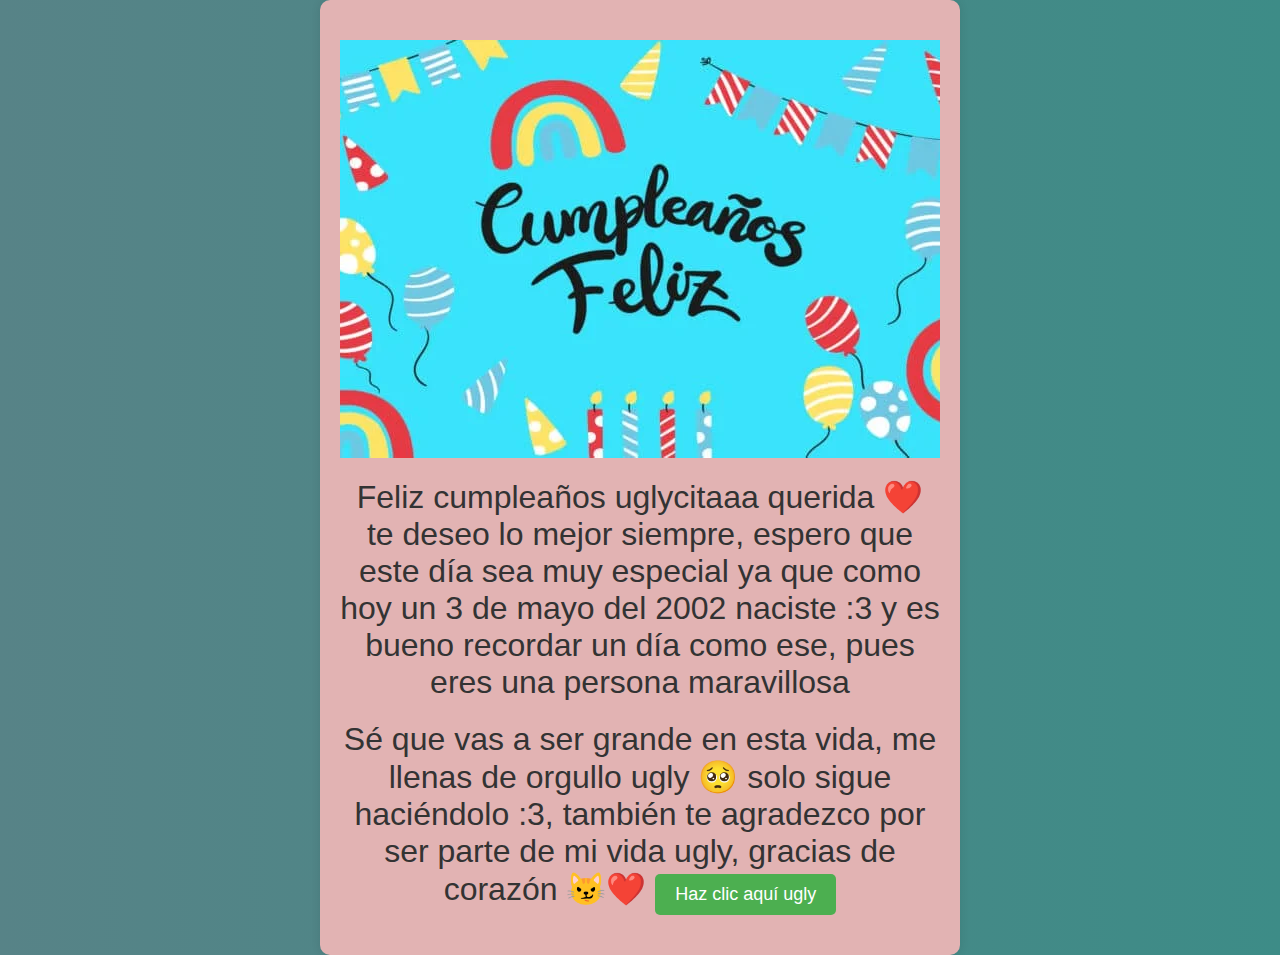
<file: index.html>
<!DOCTYPE html>
<html lang="es">
<head>
  <meta charset="UTF-8">
  <meta name="viewport" content="width=device-width, initial-scale=1.0">
  <title>Feliz cumpleaños uglycita ❤️</title>
  <link rel="icon" href="Uglyyy.ico" type="image/x-icon">
  <link rel="stylesheet" href="estilos_index.css">
</head>
<body>
  <div class="container" id="container">
    <div class="centered-image">
        <img src="Cumpleaños_imagen.webp" alt="Feliz Cumpleaños">
    </div>
    <div class="mensaje">
      Feliz cumpleaños uglycitaaa querida ❤️ te deseo lo mejor siempre, espero que este día sea muy especial ya que como hoy
      un 3 de mayo del 2002 naciste :3
      y es bueno recordar un día como ese, pues eres una persona maravillosa
    </div>
    <div class="mensaje">
      Sé que vas a ser grande en esta vida, me llenas de orgullo ugly 🥺 solo sigue haciéndolo :3, 
      también te agradezco por ser parte de mi vida ugly, gracias de corazón 😼❤️
    <a href="Mensaje.html" class="boton" id="boton">Haz clic aquí ugly</a>
    <a href="Siguiente.html" class="boton" id="siguiente" style="display:none;">Siguiente</a>
  </div>

  <script>
    function toggleContent() {
      var container = document.getElementById("container");
      var boton = document.getElementById("boton");
      var siguiente = document.getElementById("siguiente");
      if (container.classList.contains("move-up")) {
        container.classList.remove("move-up");
        boton.style.display = "block";
        siguiente.style.display = "none";
      } else {
        container.classList.add("move-up");
        boton.style.display = "none";
        siguiente.style.display = "block";
      }
    }
  </script>
</body>
</html>
</file>
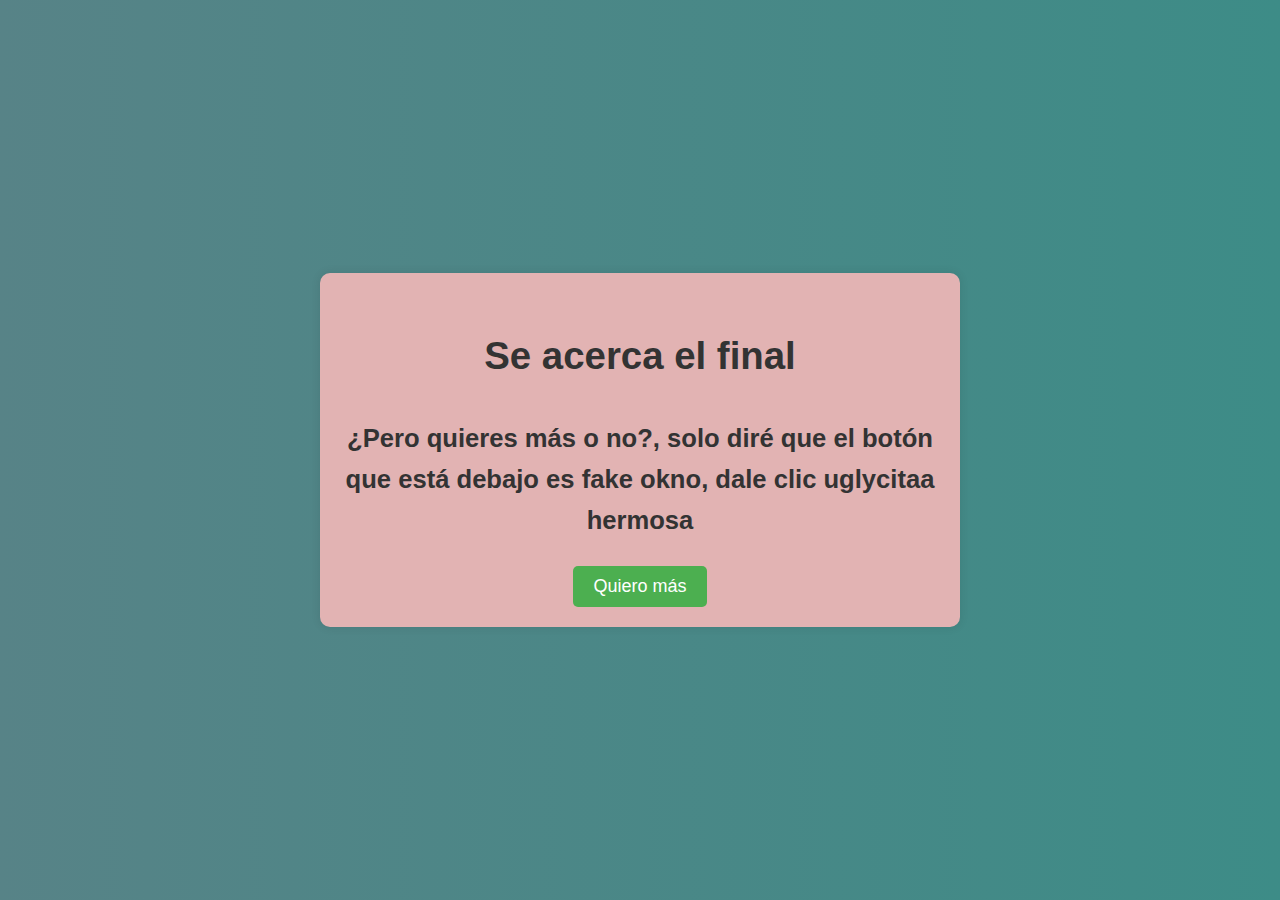
<file: cuarta_pagina.html>
<!DOCTYPE html>
<html lang="es">
<head>
  <meta charset="UTF-8">
  <meta name="viewport" content="width=device-width, initial-scale=1.0">
  <title>Casi el final</title>
  <link rel="icon" href="Uglyyy.ico" type="image/x-icon">
  <link rel="stylesheet" href="estilos_cuarta.css">
</head>
<body>
  <div class="container">
    <div class="contenido">
      <h2>Se acerca el final</h2>
      <p>
        ¿Pero quieres más o no?, solo diré que el botón que está debajo es fake okno, dale clic uglycitaa hermosa 
      </p>
    </div>
    <a href="ugly.html" class="boton">Quiero más</a>
  </div>
</body>
</html>
</file>
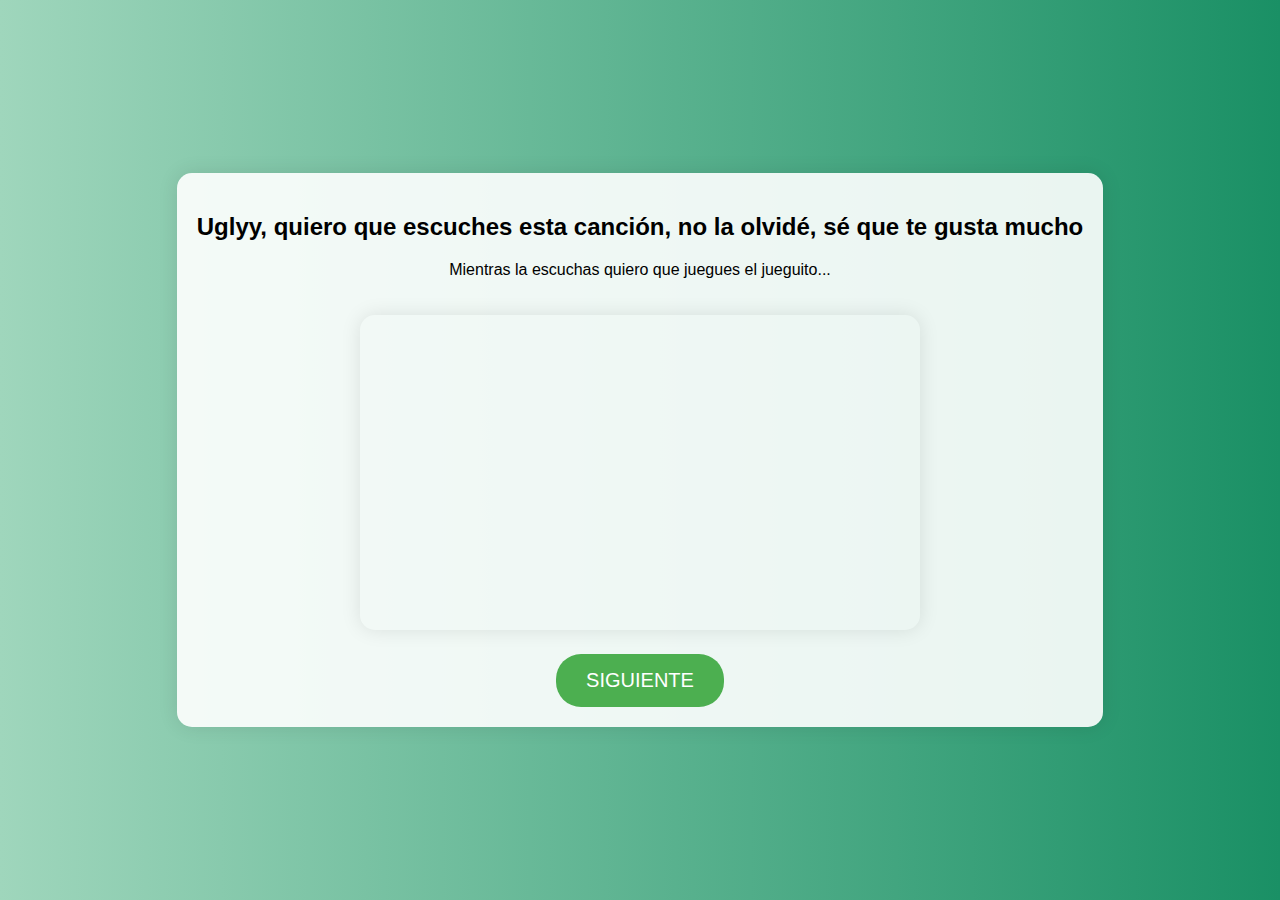
<file: tercera_pagina.html>
<!DOCTYPE html>
<html lang="es">
<head>
  <meta charset="UTF-8">
  <meta name="viewport" content="width=device-width, initial-scale=1.0">
  <title>Tercera Página</title>
  <link rel="icon" href="Uglyyy.ico" type="image/x-icon">
  <link rel="stylesheet" href="estilos_tercera.css">
</head>
<body>
  <div class="container">
    <div class="contenido">
      <h2>Uglyy, quiero que escuches esta canción, no la olvidé, sé que te gusta mucho</h2>
      <p>
        Mientras la escuchas quiero que juegues el jueguito...
      </p>
      <iframe width="560" height="315" src="https://www.youtube.com/embed/KCtzEKSjfms?si=sZP7UA7AVLls3u9J" title="YouTube video player" frameborder="0" allow="accelerometer; autoplay; clipboard-write; encrypted-media; gyroscope; picture-in-picture; web-share" referrerpolicy="strict-origin-when-cross-origin" allowfullscreen></iframe>
    </div>
    <div class="button-container">
      <a href="cuarta_pagina.html" class="button">Siguiente</a>
    </div>
  </div>
</body>
</html>
</file>
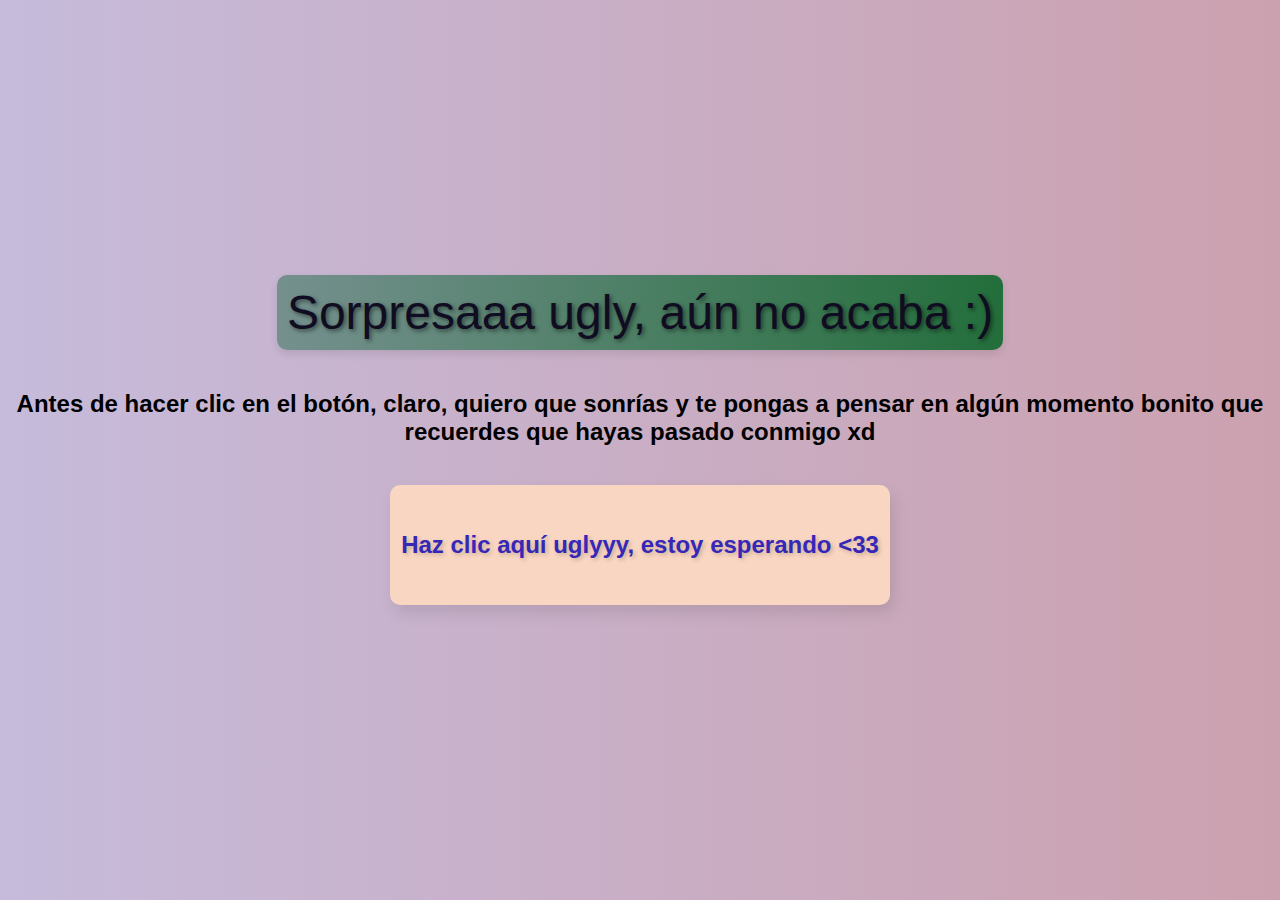
<file: ugly.html>
<!DOCTYPE html>
<html lang="es">
<head>
    <meta charset="UTF-8">
    <meta name="viewport" content="width=device-width, initial-scale=1.0">
    <title>Sorpresaaa</title>
    <link rel="stylesheet" href="ugly.css">
    <link rel="icon" href="Uglyyy.ico" type="image/x-icon">
</head>
<body>
    <div class="container">
        <div id="title">
            Sorpresaaa ugly, aún no acaba :)
        </div>
        <h2 class="invitacion">Antes de hacer clic en el botón, claro, quiero que sonrías y te pongas a pensar en algún momento bonito que recuerdes que hayas pasado conmigo xd</h2>
        <div class="envelope" onclick="togglePaper()">
            <div class="envelope-top"></div>
            <div class="envelope-bottom"></div>
        </div>
        <div id="paper" class="paper">
            <p class="paper-text">Uglycita hermosa, quería decirte que estoy feliz de que hayamos vuelto a hablar después de tanto tiempo, eres una 
            chica muy genial, me encanta conversar contigo, también me agrada mucho tener a una persona como tú en mi vida.</p>
            <p class="paper-text">Ayy uglyyyy, ninguno de nosotros sabe lo que pueda pasar más adelante, de hecho, nuestros tiempos son imperfectos
             y pasa que llegamos "tarde", aun así espero que pueda darse algo entre nosotros, por ahora chill ya sabes uglyyyy, así que también debes saber
              que no pienso alejarme de tí otra vez, bueno,
             por ahora te diré que espero ser una buena compañía en tu cumpleaños así como tú lo fuiste aquel día xd guiño guiño</p>
            <p class="paper-text">También quería decirte que estoy muy agradecido por todo, y lo digo en serio, gracias por todo desde que te conozco,
             eres realmente especial para mí, te mando fuertes abrazos uglyyyy ❤️, te quiero mucho uglycita :3</p>
            <p class="paper-text">Agrego esto el martes: Ugly te pido por favor que no dejemos de hablar :(, ya te dije que eres muy importante para mí 
            y no quisiera que nos alejemos, lo digo en serio uglyyy :((, ayyy uglycitaa, en serio es muy difícil esto :c, si te quiero mucho en serio
             y también quiero acompañarte en tu cumpleaños, así que te pido por favor que me digas donde es :(</p>
            <img src="FotoUglyyy.jpg" alt="Imagen" class="centered-image">
        </div>
        <a href="index.html" id="botonRegreso" class="boton" style="display: none;">Regresar al inicio</a>
    </div>
    <script src="script_ugly.js"></script>
</body>
</html>
</file>
<file: estilos_index.css>
body {
  font-family: 'Cambria', sans-serif;
  margin: 0;
  padding: 0;
  display: flex;
  justify-content: center;
  align-items: center;
  height: 100vh;
  background: linear-gradient(to right, #578387, #3d8c87);
  animation: backgroundAnimation 20s infinite alternate;
}

@keyframes backgroundAnimation {
  0% {
      background-position: 0% 50%;
  }
  100% {
      background-position: 100% 50%;
  }
}

.container {
  max-width: 600px;
  text-align: center;
  margin: auto;
  padding: 20px;
  background-color: #e2b3b3;
  border-radius: 10px;
  box-shadow: 0 0 10px rgba(0, 0, 0, 0.1);
  animation: fadeInAnimation 1s ease-in-out;
}

.mensaje {
  font-size: 2rem;
  color: #333;
  margin-bottom: 20px;
}

.boton {
  display: inline-block;
  padding: 10px 20px;
  font-size: 18px;
  background-color: #4CAF50;
  color: white;
  text-decoration: none;
  border-radius: 5px;
  cursor: pointer;
  transition: background-color 0.3s;
}

.boton:hover {
  background-color: #45a049;
}

.paper {
  width: 80%;
  max-width: 500px;
  border-radius: 15px;
  background-color: #e2b3b3;
  margin: 20px auto;
  border: 2px solid #ccc;
  padding: 20px;
  animation: fadeInAnimation 2.5s ease-in-out;
}

.centered-image {
  display: flex;
  justify-content: center;
  align-items: center;
  margin: 20px auto;
  max-width: 100%;
  height: auto;
  overflow: hidden;
}


.paper-text {
  font-size: 1.2rem;
  color: #333;
  font-weight: bold;
}

@keyframes fadeInAnimation {
  from {
      opacity: 0;
  }
  to {
      opacity: 1;
  }
}

.move-up {
  transform: translateY(-100%);
}
</file>
<file: estilos_cuarta.css>
body {
    font-family: 'Bookman Old Style', Tahoma, Geneva, Verdana, sans-serif;
    margin: 0;
    padding: 0;
    display: flex;
    justify-content: center;
    align-items: center;
    height: 100vh;
    background: linear-gradient(to right, #578387, #3d8c87);
    animation: backgroundAnimation 20s infinite alternate;
}

@keyframes backgroundAnimation {
    0% {
        background-position: 0% 50%;
    }
    100% {
        background-position: 100% 50%;
    }
}

.container {
    max-width: 600px;
    text-align: center;
    margin: auto;
    padding: 20px;
    background-color: #e2b3b3;
    border-radius: 10px;
    box-shadow: 0 0 10px rgba(0, 0, 0, 0.1);
    animation: fadeInAnimation 1s ease-in-out;
}

.contenido {
    font-size: 1.6rem;
    font-weight: bold;
    color: #333;
    margin-bottom: 20px;
    line-height: 1.6;
}

.boton {
    display: inline-block;
    padding: 10px 20px;
    font-size: 18px;
    background-color: #4CAF50;
    color: white;
    text-decoration: none;
    border-radius: 5px;
    cursor: pointer;
    transition: background-color 0.3s;
}

.boton:hover {
    background-color: #45a049;
}

.paper {
    width: 80%;
    max-width: 500px;
    border-radius: 15px;
    background-color: #e2b3b3;
    margin: 20px auto;
    border: 2px solid #ccc;
    padding: 20px;
    animation: fadeInAnimation 2.5s ease-in-out;
}

.centered-image {
    display: block;
    margin: 20px auto;
    max-width: 400px;
    height: auto;
}

.paper-text {
    font-size: 1.2rem;
    color: #333;
    font-weight: bold;
}

@keyframes fadeInAnimation {
    from {
        opacity: 0;
    }
    to {
        opacity: 1;
    }
}

.move-up {
    transform: translateY(-100%);
}
</file>
<file: estilos_tercera.css>
body {
  font-family: 'Segoe UI', Tahoma, Geneva, Verdana, sans-serif;
  margin: 0;
  padding: 0;
  display: flex;
  justify-content: center;
  align-items: center;
  height: 100vh;
  background: linear-gradient(to right, #9fd6bc, #1a9065);
  animation: backgroundAnimation 20s infinite alternate;
  transition: background-color 0.3s;
}

@keyframes backgroundAnimation {
  0% {
    background-position: 0% 50%;
  }
  100% {
    background-position: 100% 50%;
  }
}

.container {
  max-width: 90%;
  text-align: center;
  margin: auto;
  padding: 20px;
  background-color: rgba(255, 255, 255, 0.9);
  border-radius: 15px;
  box-shadow: 0 0 20px rgba(0, 0, 0, 0.1);
  animation: fadeInAnimation 1s ease-in-out;
}

.content {
  font-size: 1.6rem;
  color: #333;
  margin-bottom: 30px;
  line-height: 1.6;
}

.button-container {
  text-align: center; /* Centra el botón */
  margin-top: 20px; /* Espaciado superior */
}

.button {
  display: inline-block;
  padding: 15px 30px;
  font-size: 20px;
  background-color: #4CAF50;
  color: white;
  text-decoration: none;
  border-radius: 25px;
  cursor: pointer;
  transition: background-color 0.3s;
  text-transform: uppercase;
}

.button:hover {
  background-color: #45a049;
}

.button:focus {
  outline: none; /* Elimina el contorno al enfocar */
}




iframe {
  max-width: 100%;
  border-radius: 15px;
  box-shadow: 0 0 20px rgba(0, 0, 0, 0.1);
  margin-top: 20px;
  transition: transform 0.3s;
}

iframe:hover {
  transform: scale(1.05);
}

@keyframes fadeInAnimation {
  from {
    opacity: 0;
  }
  to {
    opacity: 1;
  }
}
</file>
<file: ugly.css>
body {
    font-family: 'Cambria', sans-serif;
    /*Cambialafuentedetodalapágina*/margin: 0;
    padding: 0;
    display: flex;
    justify-content: center;
    align-items: center;
    height: 100vh;
    background: linear-gradient(to right, #c6bbdb, #cca1af);
    animation: backgroundAnimation 20s infinite alternate;
    -webkit-animation: backgroundAnimation 20s infinite alternate;
}

@keyframes backgroundAnimation {
    0% {
        background-position: 0% 50%;
    }
    100% {
        background-position: 100% 50%;
    }
}

.container {
    display: flex;
    flex-direction: column;
    justify-content: center;
    align-items: center;
    text-align: center;
    animation: fadeInAnimation 1s ease-in-out;
}

#title {
    font-size: 3rem; /* Tamaño de la fuente */
    color: #100c22; /* Color del texto */
    text-shadow: 2px 2px 4px rgba(0, 0, 0, 0.5); /* Sombra del texto */
    margin-bottom: 20px; /* Espacio inferior para separarlo del siguiente elemento */
    padding: 10px; /* Espaciado interno para el texto */
    background: linear-gradient(to right, #75908e, #236e3b);
    border-radius: 10px; /* Bordes redondeados */
    box-shadow: 0 4px 8px rgba(0, 0, 0, 0.1); /* Sombra */
    animation: fadeInAnimation 1.5s ease-in-out; /* Animación de aparición */
}

/* Estilo de animación */
@keyframes fadeInAnimation {
    from {
        opacity: 0;
    }
    to {
        opacity: 1;
    }
}

.highlight {
    color: #ff6f61;
}

.envelope {
    width: 500px;
    height: 120px;
    background-color: #f9d6c1;
    position: relative;
    cursor: pointer;
    display: flex;
    align-items: center;
    justify-content: center;
    margin: 20px auto; /* Centra horizontalmente */
    animation: fadeInAnimation 2s ease-in-out;
    border-radius: 10px; /* Agrega bordes redondeados al sobre */
    box-shadow: 4px 8px 16px rgba(0, 0, 0, 0.1); /* Agrega sombra al sobre */
}

/* Envelope message */
.envelope::after {
    content: 'Haz clic aquí uglyyy, estoy esperando <33';
    position: absolute;
    font-size: 1.5rem; /* Aumenta el tamaño de la fuente */
    color: #3627b7; /* Cambia el color del texto */
    bottom: 50%; /* Ajusta la posición vertical */
    left: 50%;
    transform: translate(-50%, 50%);
    font-weight: bold; /* Agrega negrita */
    white-space: nowrap; /* Evita saltos de línea */
    text-shadow: 2px 2px 4px rgba(0, 0, 0, 0.2); /* Agrega sombra al texto */
    animation: fadeInAnimation 1.5s ease-in-out; /* Agrega animación de aparición */
}

/* Animación de aparición */
@keyframes fadeInAnimation {
    from {
        opacity: 0;
    }
    to {
        opacity: 1;
    }
}



.envelope-top,
.envelope-bottom {
    width: 0;
    height: 0;
    border-left: 100px solid transparent;
    border-right: 100px solid transparent;
    position: absolute;
}

.envelope-top {
    border-bottom: 60px solid #f9d6c1;
    top: 0;
}

.envelope-bottom {
    border-top: 60px solid #f9d6c1;
    bottom: 0;
}

.paper {
    width: 80%;
    max-width: 800px;
    border-radius:15px;
    background-color: #e2b3b3;
    /*Cambiaelcolordefondo*/margin: 20px auto;
    border: 2px solid #ccc;
    padding: 10px;
    display: none;
    animation: fadeInAnimation 2.5s ease-in-out;
    -webkit-border-radius:15px;
    -moz-border-radius:15px;
    -ms-border-radius:15px;
    -o-border-radius:15px;
}

.centered-image {
    display: block;
    margin: 10px auto; /* Centrar horizontalmente*/
    max-width: 300px; /*Ancho*/
    height: auto;
}


.paper-text {
    font-size: 1.2rem;
    color: #333;
    font-weight: bold; /* Agrega negrita */
}

@keyframes fadeInAnimation {
    from {
        opacity: 0;
    }
    to {
        opacity: 1;
    }
}


.boton {
    display: block;
    margin: 20px auto;
    padding: 10px 20px;
    font-size: 18px;
    background-color: #4CAF50;
    color: white;
    text-decoration: none;
    border-radius: 5px;
    cursor: pointer;
    transition: background-color 0.3s;
    border: none;
}

.boton:hover {
    background-color: #45a049;
}
</file>
